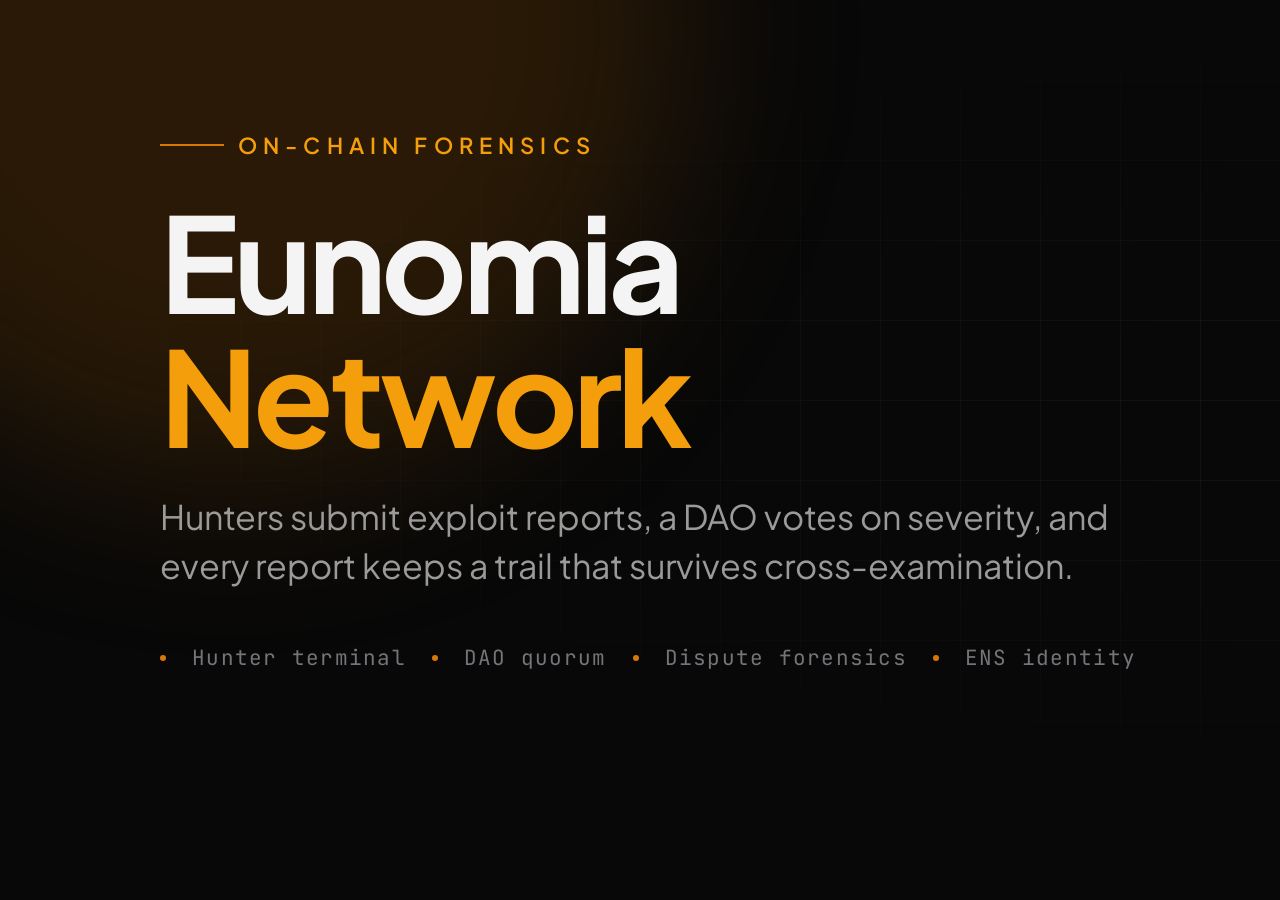
<file: docs/brand.html>
<!DOCTYPE html>
<html lang="en">
<head>
<meta charset="UTF-8" />
<title>Eunomia brand artboards</title>
<link rel="preconnect" href="https://fonts.googleapis.com">
<link rel="preconnect" href="https://fonts.gstatic.com" crossorigin>
<link href="https://fonts.googleapis.com/css2?family=Plus+Jakarta+Sans:wght@300;400;500;600;700;800&family=JetBrains+Mono:wght@400;500&display=swap" rel="stylesheet">
<style>
  :root {
    --bg: #080808;
    --card: #111111;
    --line: #1f1f1f;
    --text: #f4f4f5;
    --muted: #9a9a9a;
    --amber: #d97706;
    --amber-light: #f59e0b;
  }

  * { box-sizing: border-box; }

  html, body {
    margin: 0;
    padding: 0;
    background: var(--bg);
    color: var(--text);
    font-family: "Plus Jakarta Sans", -apple-system, BlinkMacSystemFont, "Segoe UI", sans-serif;
    -webkit-font-smoothing: antialiased;
  }

  .board {
    position: relative;
    overflow: hidden;
    background: var(--bg);
    display: none;
  }

  .board.is-active { display: block; }

  .glow {
    position: absolute;
    border-radius: 50%;
    filter: blur(90px);
    pointer-events: none;
  }

  .grid {
    position: absolute;
    inset: 0;
    background-image:
      linear-gradient(to right, rgba(255, 255, 255, 0.04) 1px, transparent 1px),
      linear-gradient(to bottom, rgba(255, 255, 255, 0.04) 1px, transparent 1px);
    background-size: 80px 80px;
    mask-image: radial-gradient(ellipse at 60% 50%, #000 20%, transparent 75%);
    -webkit-mask-image: radial-gradient(ellipse at 60% 50%, #000 20%, transparent 75%);
  }

  .mono { font-family: "JetBrains Mono", ui-monospace, monospace; }

  /* ---------- banner 2560 x 800 ---------- */
  #banner {
    width: 2560px;
    height: 800px;
  }

  #banner .inner {
    position: relative;
    display: flex;
    align-items: center;
    justify-content: space-between;
    height: 100%;
    padding: 0 160px;
    gap: 120px;
  }

  #banner .glow-a {
    width: 900px; height: 900px; left: -220px; top: -420px;
    background: rgba(217, 119, 6, 0.16);
  }

  #banner .glow-b {
    width: 700px; height: 700px; right: -140px; bottom: -380px;
    background: rgba(245, 158, 11, 0.10);
  }

  .copy { max-width: 1180px; position: relative; z-index: 2; }

  .eyebrow {
    display: inline-flex;
    align-items: center;
    gap: 14px;
    font-size: 22px;
    letter-spacing: 0.28em;
    text-transform: uppercase;
    color: var(--amber-light);
    font-weight: 600;
    margin-bottom: 34px;
  }

  .eyebrow span.rule {
    width: 64px; height: 2px; background: var(--amber); display: inline-block;
  }

  h1 {
    margin: 0 0 30px;
    font-size: 132px;
    line-height: 1.02;
    letter-spacing: -0.035em;
    font-weight: 700;
  }

  h1 em {
    font-style: normal;
    color: var(--amber-light);
  }

  .lede {
    margin: 0;
    font-size: 34px;
    line-height: 1.45;
    color: var(--muted);
    font-weight: 400;
    max-width: 1000px;
  }

  .rule-row {
    display: flex;
    align-items: center;
    gap: 26px;
    margin-top: 54px;
    font-size: 21px;
    letter-spacing: 0.06em;
    color: #74747a;
  }

  .dot { width: 6px; height: 6px; border-radius: 50%; background: var(--amber); }

  /* report card mock */
  .card {
    position: relative;
    z-index: 2;
    flex: 0 0 760px;
    background: linear-gradient(160deg, #141414 0%, #0d0d0d 100%);
    border: 1px solid var(--line);
    border-radius: 28px;
    padding: 52px 56px;
    box-shadow: 0 40px 120px -40px rgba(0, 0, 0, 0.9);
  }

  .card-head {
    display: flex;
    align-items: center;
    justify-content: space-between;
    margin-bottom: 44px;
  }

  .card-title {
    font-size: 21px;
    letter-spacing: 0.16em;
    text-transform: uppercase;
    color: #6f6f76;
    font-weight: 600;
  }

  .chip {
    font-family: "JetBrains Mono", monospace;
    font-size: 18px;
    padding: 8px 18px;
    border-radius: 999px;
    border: 1px solid rgba(245, 158, 11, 0.4);
    color: var(--amber-light);
    background: rgba(217, 119, 6, 0.10);
    letter-spacing: 0.04em;
  }

  .gauge {
    display: flex;
    align-items: baseline;
    gap: 14px;
    margin-bottom: 10px;
  }

  .gauge strong {
    font-size: 92px;
    font-weight: 700;
    letter-spacing: -0.04em;
    line-height: 1;
  }

  .gauge span { font-size: 24px; color: #6f6f76; }

  .track {
    height: 10px;
    border-radius: 999px;
    background: #1c1c1c;
    overflow: hidden;
    margin: 30px 0 44px;
  }

  .track i {
    display: block;
    height: 100%;
    width: 78%;
    border-radius: 999px;
    background: linear-gradient(90deg, #b45309 0%, #f59e0b 100%);
  }

  .rows { display: grid; gap: 22px; }

  .row {
    display: flex;
    align-items: center;
    justify-content: space-between;
    font-size: 20px;
    color: #b4b4b9;
    border-top: 1px solid var(--line);
    padding-top: 22px;
  }

  .row:first-child { border-top: 1px solid var(--line); }
  .row b { font-weight: 600; color: #f4f4f5; }

  .row .tag {
    font-family: "JetBrains Mono", monospace;
    font-size: 16px;
    color: #8a8a92;
    letter-spacing: 0.05em;
  }

  /* ---------- social 1280 x 640 ---------- */
  #social {
    width: 1280px;
    height: 640px;
  }

  #social .inner {
    position: relative;
    height: 100%;
    display: flex;
    flex-direction: column;
    align-items: center;
    justify-content: center;
    text-align: center;
    padding: 0 90px;
  }

  #social .glow-a {
    width: 620px; height: 620px; left: 50%; top: -300px; transform: translateX(-50%);
    background: rgba(217, 119, 6, 0.18);
  }

  #social h2 {
    position: relative;
    z-index: 2;
    margin: 0 0 22px;
    font-size: 92px;
    letter-spacing: -0.035em;
    font-weight: 700;
  }

  #social h2 em { font-style: normal; color: var(--amber-light); }

  #social p {
    position: relative;
    z-index: 2;
    margin: 0;
    font-size: 27px;
    color: var(--muted);
    max-width: 880px;
    line-height: 1.5;
  }

  #social .eyebrow { font-size: 17px; margin-bottom: 26px; }

  #social .foot {
    position: relative;
    z-index: 2;
    margin-top: 44px;
    font-family: "JetBrains Mono", monospace;
    font-size: 17px;
    letter-spacing: 0.14em;
    color: #6f6f76;
    text-transform: uppercase;
  }
</style>
</head>
<body>

  <section id="banner" class="board">
    <div class="glow glow-a"></div>
    <div class="glow glow-b"></div>
    <div class="grid"></div>
    <div class="inner">
      <div class="copy">
        <div class="eyebrow"><span class="rule"></span>On-chain forensics</div>
        <h1>Eunomia<br><em>Network</em></h1>
        <p class="lede">Hunters submit exploit reports, a DAO votes on severity, and every report keeps a trail that survives cross-examination.</p>
        <div class="rule-row mono">
          <span class="dot"></span><span>Hunter terminal</span>
          <span class="dot"></span><span>DAO quorum</span>
          <span class="dot"></span><span>Dispute forensics</span>
          <span class="dot"></span><span>ENS identity</span>
        </div>
      </div>

      <div class="card">
        <div class="card-head">
          <span class="card-title">Severity verdict</span>
          <span class="chip">SEV-1</span>
        </div>
        <div class="gauge">
          <strong>78</strong>
          <span>/ 100</span>
        </div>
        <div class="track"><i></i></div>
        <div class="rows">
          <div class="row"><span>Reentrancy in withdraw</span><b>Confirmed</b></div>
          <div class="row"><span>Quorum</span><b>14 / 20</b></div>
          <div class="row"><span>Evidence hash</span><span class="tag">0x9f3c...a71b</span></div>
          <div class="row"><span>Status</span><b>Disputed</b></div>
        </div>
      </div>
    </div>
  </section>

  <section id="social" class="board">
    <div class="glow glow-a"></div>
    <div class="grid"></div>
    <div class="inner">
      <div class="eyebrow"><span class="rule"></span>Threat registry<span class="rule"></span></div>
      <h2>Eunomia <em>Network</em></h2>
      <p>On-chain forensics with a threat registry. Every report, court-ready.</p>
      <div class="foot">Report. Vote. Dispute.</div>
    </div>
  </section>

  <script>
    (function () {
      var board = new URLSearchParams(window.location.search).get('board') || 'banner';
      var target = document.getElementById(board) || document.getElementById('banner');
      target.classList.add('is-active');
    })();
  </script>

</body>
</html>
</file>
